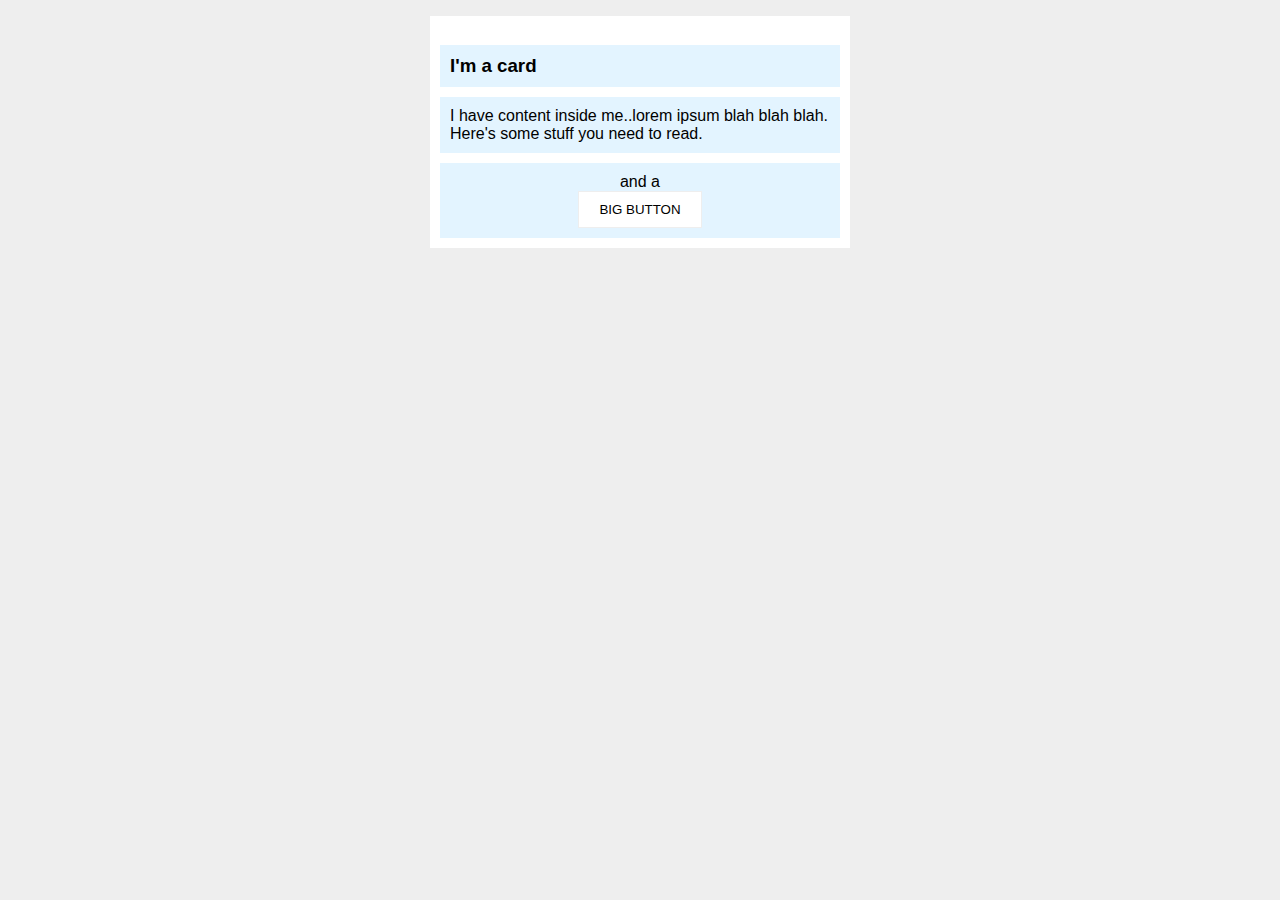
<file: foundations/block-and-inline/02-margin-and-padding-2/index.html>
<!DOCTYPE html>
<html lang="en">
  <head>
    <meta charset="UTF-8">
    <meta http-equiv="X-UA-Compatible" content="IE=edge">
    <meta name="viewport" content="width=device-width, initial-scale=1.0">
    <title>Margin and Padding exercise 2</title>
    <link rel="stylesheet" href="style.css">
  </head>
  <body>
    <div class="card">
      <h3 class="title">I'm a card</h3>
      <div class="content">I have content inside me..lorem ipsum blah blah blah. Here's some stuff you need to read.</div>
      <div class="button-container">and a <button>BIG BUTTON</button></div>
    </div>
  </body>
</html>
</file>
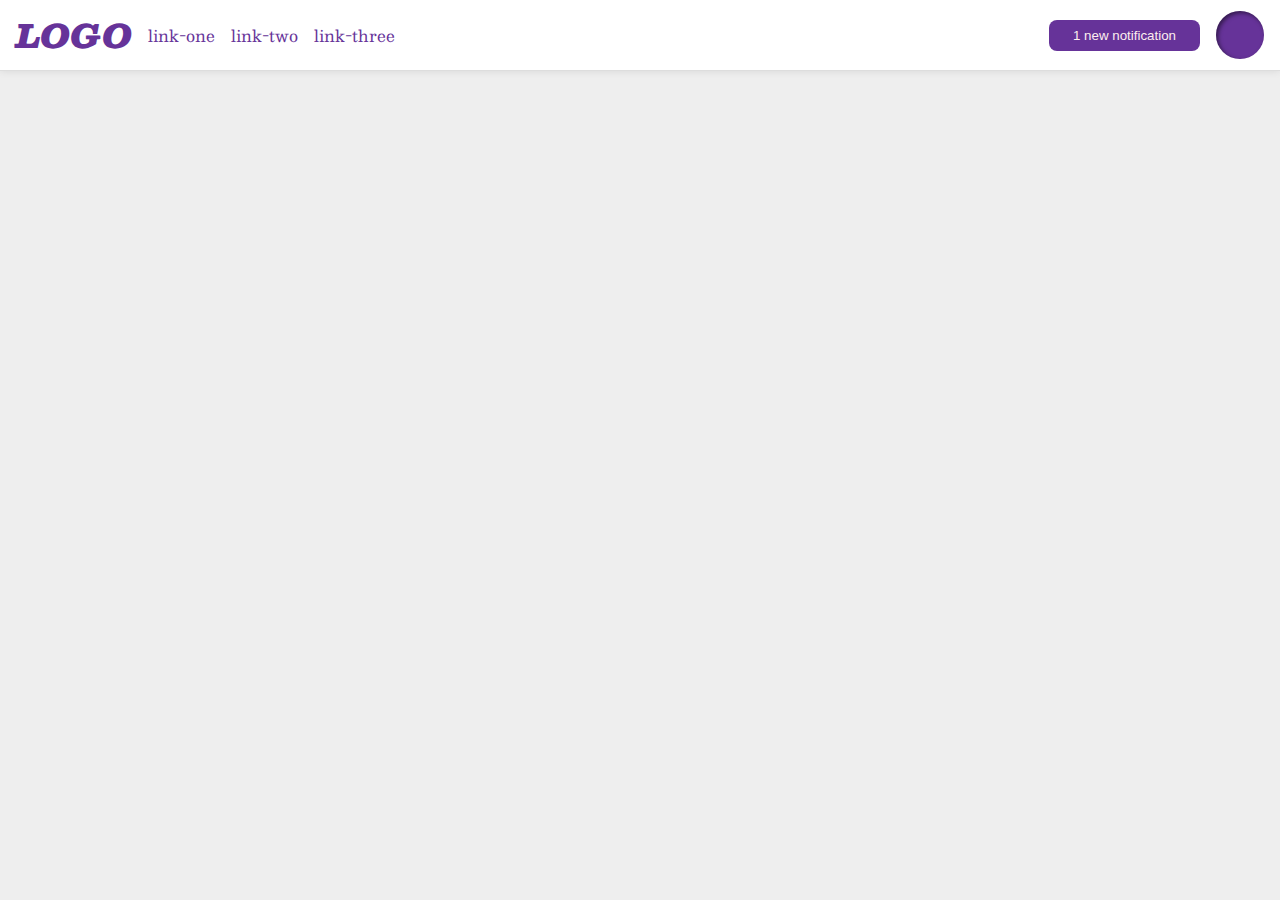
<file: foundations/flex/03-flex-header-2/index.html>
<!DOCTYPE html>
<html lang="en">
  <head>
    <meta charset="UTF-8">
    <meta http-equiv="X-UA-Compatible" content="IE=edge">
    <meta name="viewport" content="width=device-width, initial-scale=1.0">
    <title>Flex Header 2</title>
    <link rel="stylesheet" href="style.css">
  </head>
  <body>
    <div class="header">
      <div class="left-links">
      <div class="logo">
        LOGO
      </div>
      <ul class="links">
        <li><a href="https://google.com">link-one</a></li>
        <li><a href="https://google.com">link-two</a></li>
        <li><a href="https://google.com">link-three</a></li>
      </ul>
      </div>
      <div class="right-links">
      <button class="notifications">
        1 new notification
      </button>
      <div class="profile-image"></div>
      </div>
    </div>
  </body>
</html>
</file>
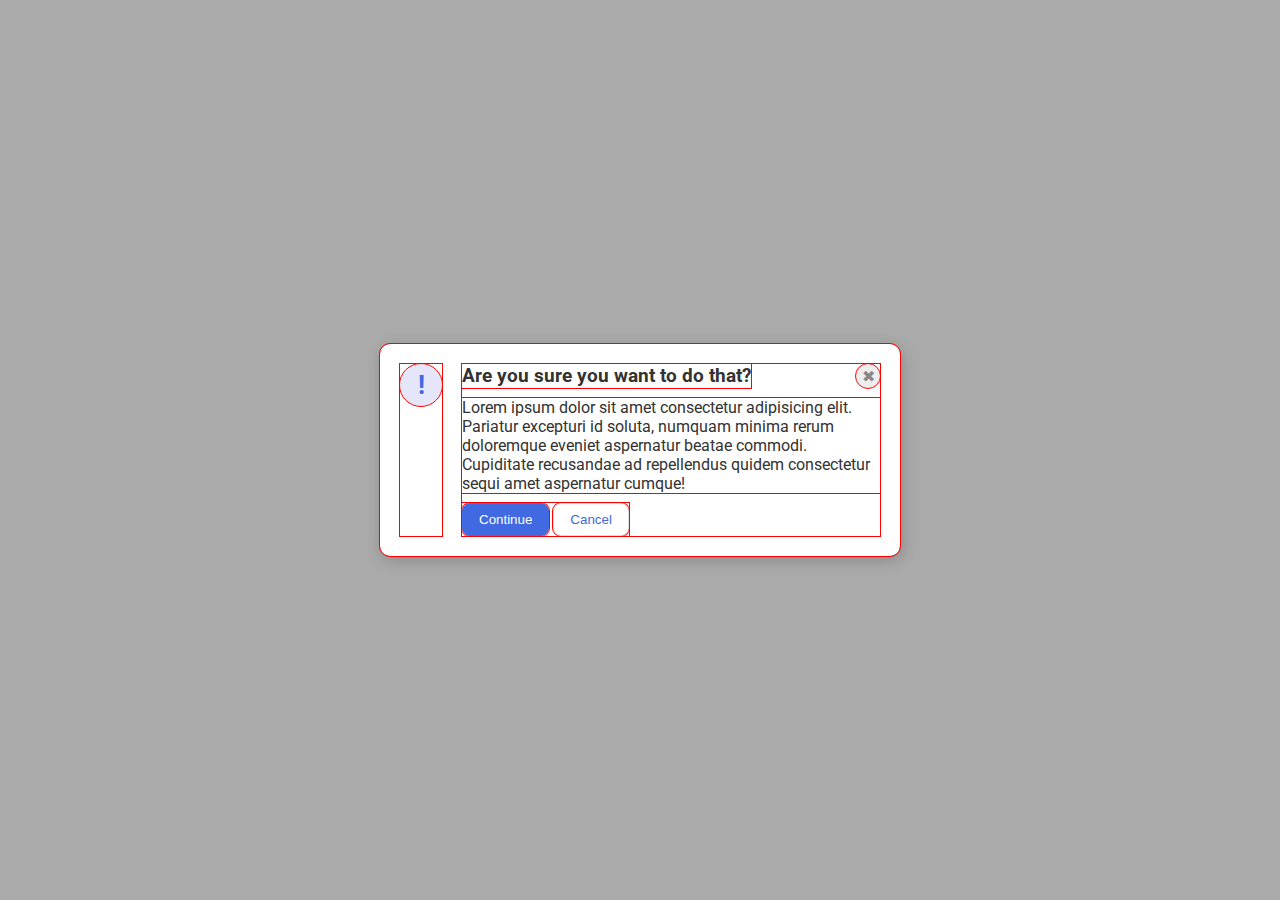
<file: foundations/flex/05-flex-modal/index.html>
<!DOCTYPE html>
<html lang="en">
  <head>
    <meta charset="UTF-8">
    <meta http-equiv="X-UA-Compatible" content="IE=edge">
    <meta name="viewport" content="width=device-width, initial-scale=1.0">
    <link rel="stylesheet" href="style.css">
    <title>Modal</title>
  </head>
  <body>
    <div class="modal">
      <div class="icon-header">
      <div class="icon">!</div>
      </div>
      <div class="text-container">
      <div class="header">Are you sure you want to do that?</div>
      <button class="close-button">✖</button>
      <div class="text">Lorem ipsum dolor sit amet consectetur adipisicing elit. Pariatur excepturi id soluta, numquam minima rerum doloremque eveniet aspernatur beatae commodi. Cupiditate recusandae ad repellendus quidem consectetur sequi amet aspernatur cumque!</div>
      <div class="btn">
      <button class="continue">Continue</button>
      <button class="cancel">Cancel</button>
      </div>
    </div>
    </div>
  </body>
</html>
</file>
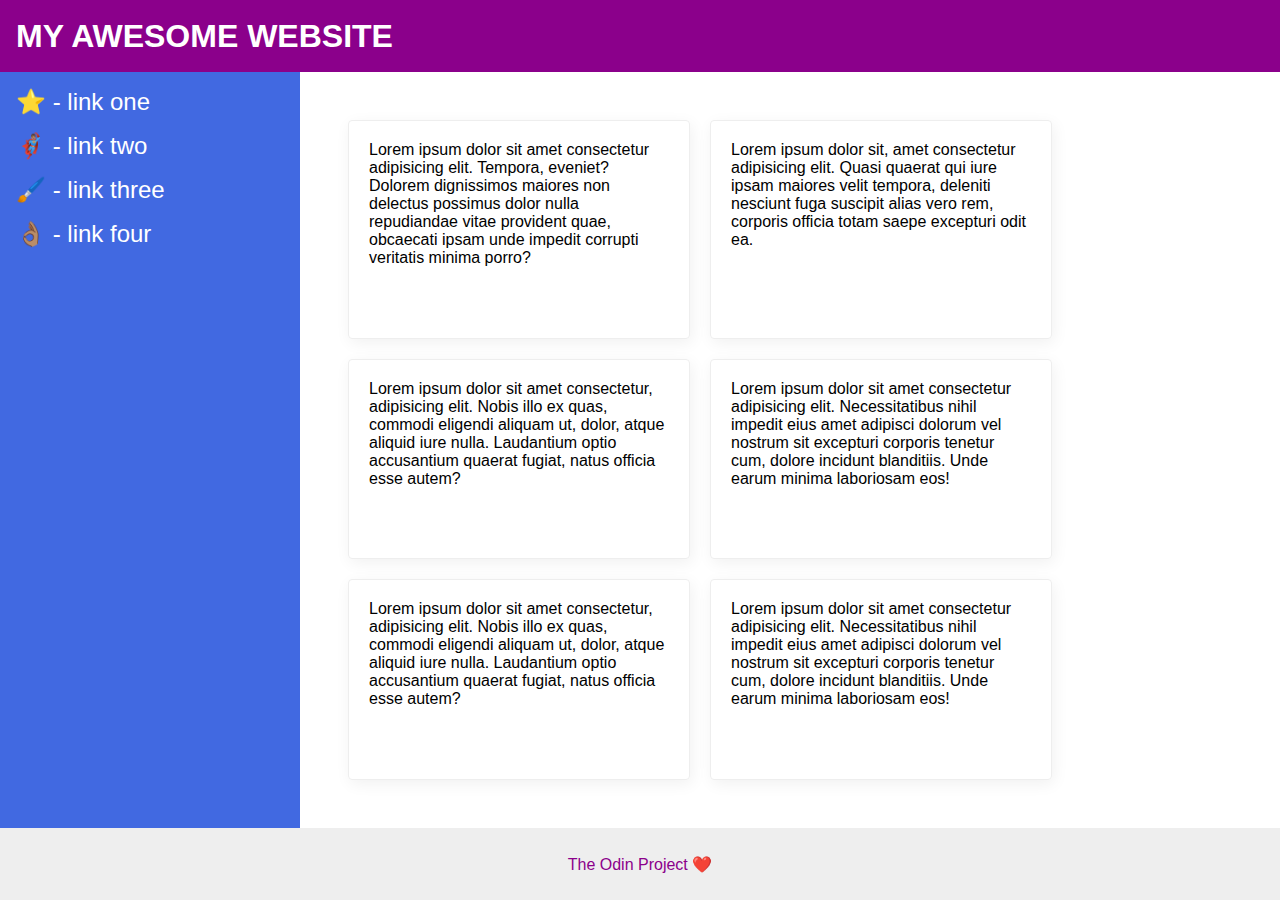
<file: foundations/flex/07-flex-layout-2/index.html>
<!DOCTYPE html>
<html lang="en">
  <head>
    <meta charset="UTF-8">
    <meta http-equiv="X-UA-Compatible" content="IE=edge">
    <meta name="viewport" content="width=device-width, initial-scale=1.0">
    <title>The Holy Grail</title>
    <link rel="stylesheet" href="style.css">
  </head>
  <body>
    <div class="header">
      MY AWESOME WEBSITE
    </div>
    
    <div class="container">
    <div class="sidebar">
      <ul>
        <li><a href="#">⭐ - link one</a></li>
        <li><a href="#">🦸🏽‍♂️ - link two</a></li>
        <li><a href="#">🖌️ - link three</a></li>
        <li><a href="#">👌🏽 - link four</a></li>
      </ul>
    </div>

    <div class="card-container">
    <div class="card">Lorem ipsum dolor sit amet consectetur adipisicing elit. Tempora, eveniet? Dolorem dignissimos maiores non delectus possimus dolor nulla repudiandae vitae provident quae, obcaecati ipsam unde impedit corrupti veritatis minima porro?</div>
    <div class="card">Lorem ipsum dolor sit, amet consectetur adipisicing elit. Quasi quaerat qui iure ipsam maiores velit tempora, deleniti nesciunt fuga suscipit alias vero rem, corporis officia totam saepe excepturi odit ea.</div>
    <div class="card">Lorem ipsum dolor sit amet consectetur, adipisicing elit. Nobis illo ex quas, commodi eligendi aliquam ut, dolor, atque aliquid iure nulla. Laudantium optio accusantium quaerat fugiat, natus officia esse autem?</div>
    <div class="card">Lorem ipsum dolor sit amet consectetur adipisicing elit. Necessitatibus nihil impedit eius amet adipisci dolorum vel nostrum sit excepturi corporis tenetur cum, dolore incidunt blanditiis. Unde earum minima laboriosam eos!</div>
    <div class="card">Lorem ipsum dolor sit amet consectetur, adipisicing elit. Nobis illo ex quas, commodi eligendi aliquam ut, dolor, atque aliquid iure nulla. Laudantium optio accusantium quaerat fugiat, natus officia esse autem?</div>
    <div class="card">Lorem ipsum dolor sit amet consectetur adipisicing elit. Necessitatibus nihil impedit eius amet adipisci dolorum vel nostrum sit excepturi corporis tenetur cum, dolore incidunt blanditiis. Unde earum minima laboriosam eos!</div>
    </div>
    </div>

    <div class="footer">
      The Odin Project ❤️
    </div>
  </body>
</html>
</file>
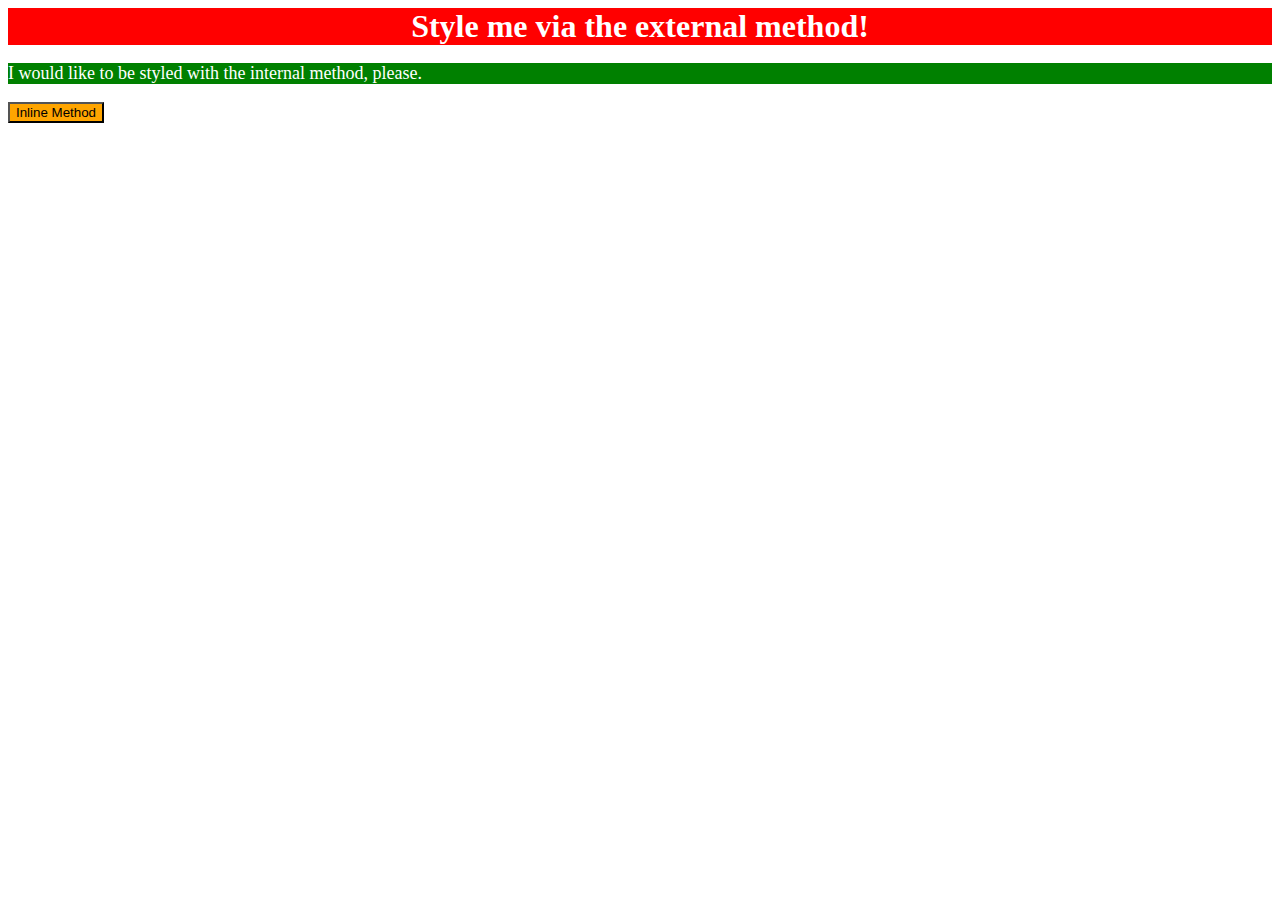
<file: foundations/intro-to-css/01-css-methods/index.html>
<!DOCTYPE html>
<html lang="en">
  <head>
    <style>
      p {
        background: green;
        color: white;
        font-size: 18px;
      }
    </style>
    <meta charset="UTF-8">
    <meta http-equiv="X-UA-Compatible" content="IE=edge">
    <meta name="viewport" content="width=device-width, initial-scale=1.0">
    <link rel="stylesheet" href="styles.css">
    <title>Methods for Adding CSS</title>
  </head>
  <body>
    <div>Style me via the external method!</div>
    <p>I would like to be styled with the internal method, please.</p>
    <button style="background-color: orange;" style="font-size: 18px;">Inline Method</button>
  </body>
</html>
</file>
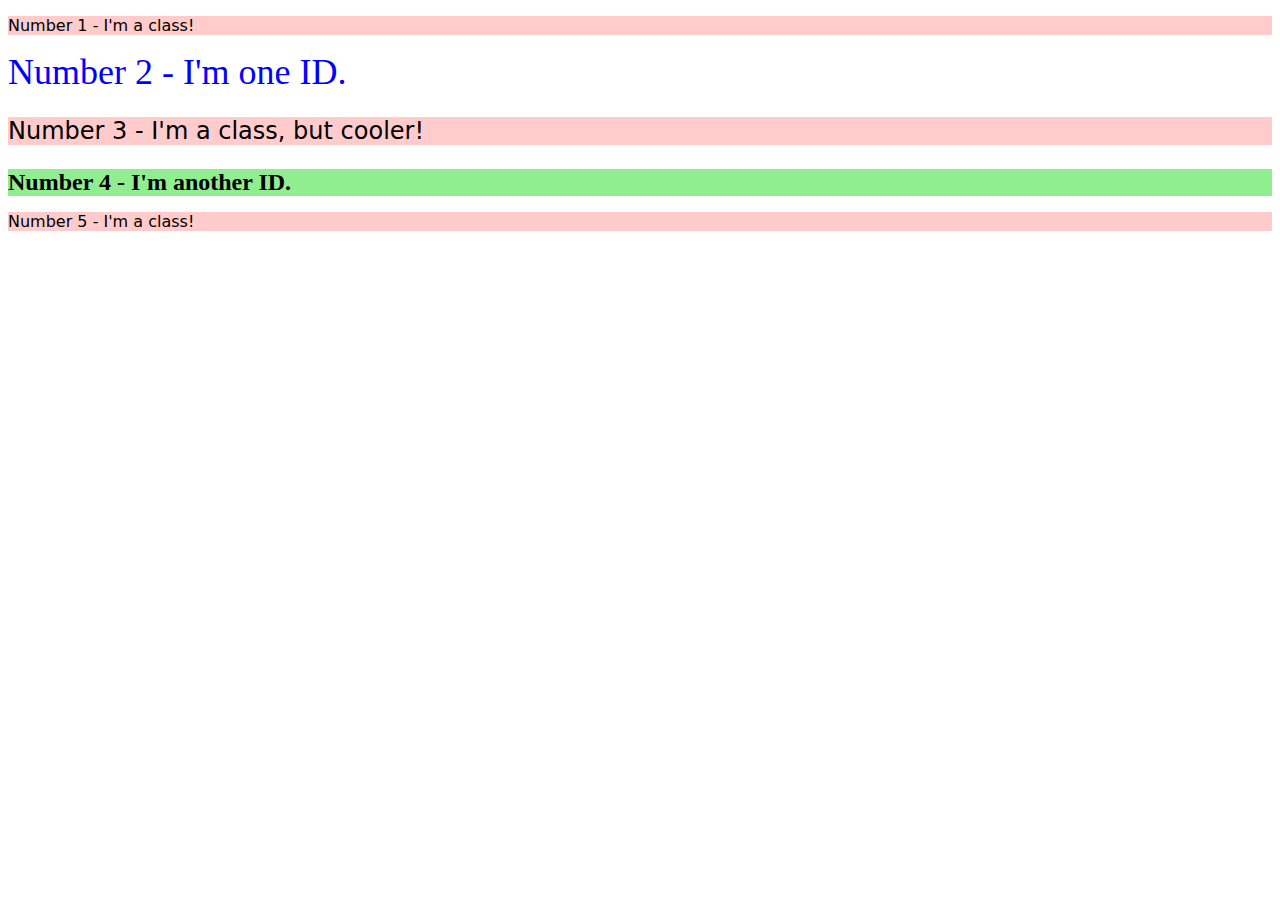
<file: foundations/intro-to-css/02-class-id-selectors/index.html>
<!DOCTYPE html>
<html lang="en">
  <head>
    <meta charset="UTF-8">
    <meta http-equiv="X-UA-Compatible" content="IE=edge">
    <meta name="viewport" content="width=device-width, initial-scale=1.0">
    <title>Class and ID Selectors</title>
    <link rel="stylesheet" href="style.css">
  </head>
  <body>
    <p class="text-pink">Number 1 - I'm a class!</p>
    <div id="text-blue">Number 2 - I'm one ID.</div>
    <p class="text-pink fonts">Number 3 - I'm a class, but cooler!</p>
    <div class="text-green">Number 4 - I'm another ID.</div>
    <p class="text-pink">Number 5 - I'm a class!</p>
  </body>
</html>
</file>
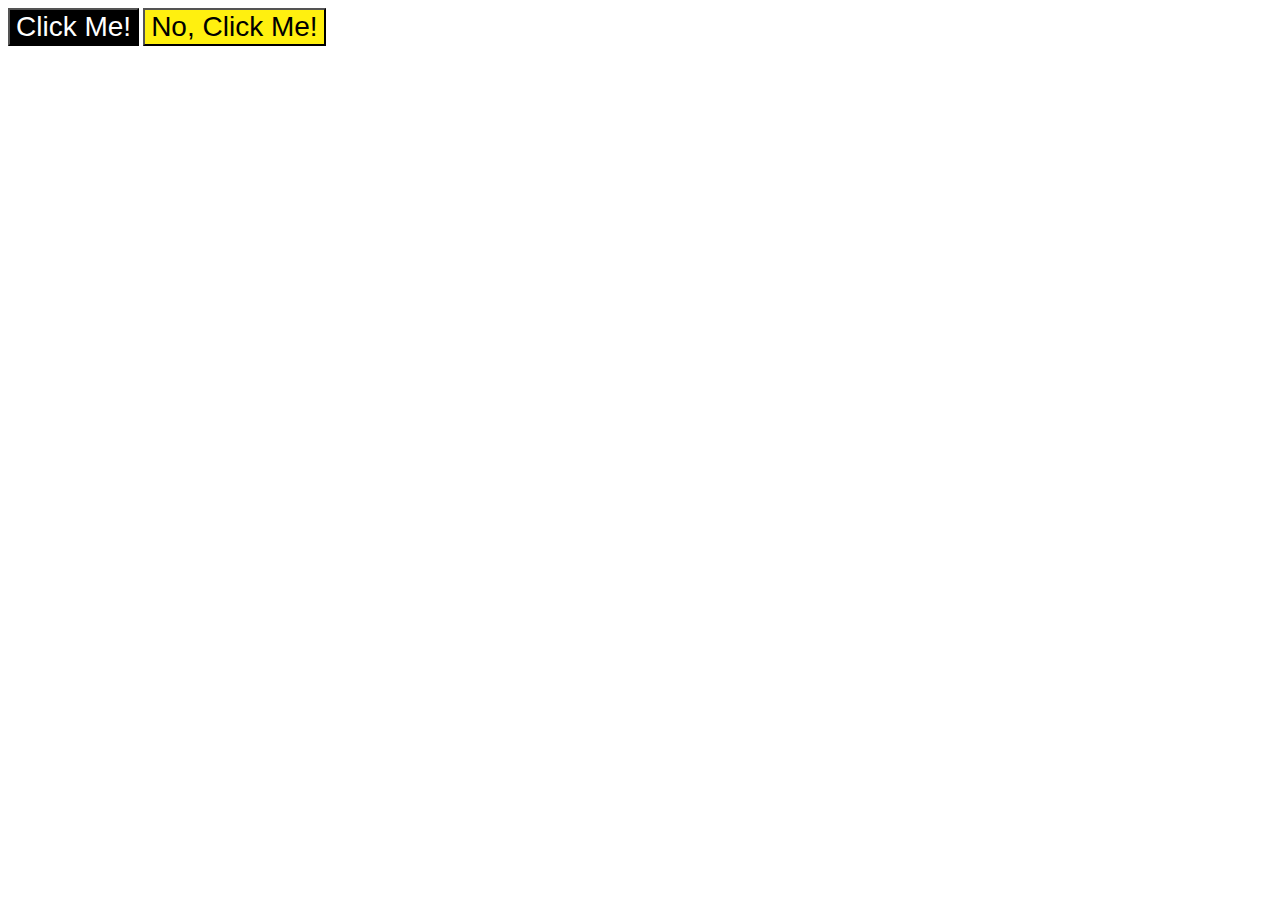
<file: foundations/intro-to-css/03-grouping-selectors/index.html>
<!DOCTYPE html>
<html lang="en">
  <head>
    <meta charset="UTF-8">
    <meta http-equiv="X-UA-Compatible" content="IE=edge">
    <meta name="viewport" content="width=device-width, initial-scale=1.0">
    <title>Grouping Selectors</title>
    <link rel="stylesheet" href="style.css">
  </head>
  <body>
    <button class="first">Click Me!</button>
    <button class="second">No, Click Me!</button>
  </body>
</html>
</file>
<file: foundations/block-and-inline/02-margin-and-padding-2/style.css>
body {
  background: #eee;
  font-family: sans-serif;
}

.card {
  width: 400px;
  background: #fff;
  margin: 16px auto;
  padding: 10px;
}

.title {
  background: #e3f4ff;
  margin-bottom: 10px;
  padding: 10px;
}

.content {
  background: #e3f4ff;
  margin-bottom: 10px;
  padding: 10px;
}

.button-container {
  background: #e3f4ff;
  text-align: center;
  padding: 10px;
}

button {
  background: #ffffff;
  border: 1px solid #eee;
  display: block;
  margin: auto;
  padding: 10px 20px;
}
</file>
<file: foundations/flex/03-flex-header-2/style.css>
/* this is some magical font-importing.  
you'll learn about it later. */
@import url('https://fonts.googleapis.com/css2?family=Besley:ital,wght@0,400;1,900&display=swap');

body {
  margin: 0;
  background: #eee;
  font-family: Besley, serif;
}

.header {
  background: white;
  border-bottom: 1px solid #ddd;
  box-shadow: 0 0 8px rgba(0,0,0,.1);
  display: flex;
  justify-content: space-between;
  padding: 8px;
}

.profile-image {
  background: rebeccapurple;
  box-shadow: inset 2px 2px 4px rgba(0,0,0,.5);
  border-radius: 50%;
  width: 48px;
  height: 48px;
}

.logo {
  color: rebeccapurple;
  font-size: 32px;
  font-weight: 900;
  font-style: italic;
}

button {
  border: none;
  border-radius: 8px;
  background: rebeccapurple;
  color: rgb(253, 238, 238);
  padding: 8px 24px;
}

a {
  /* this removes the line under our links */
  text-decoration: none;
  color: rebeccapurple;
}

ul {
  list-style-type: none;
  margin: 0;
  padding: 0;
  display: flex;
  gap: 16px;
}

.left-links, .right-links{
  display: flex;
  align-items: center;
  margin: 0px 8px;
  gap: 16px;
}
</file>
<file: foundations/flex/05-flex-modal/style.css>
@import url('https://fonts.googleapis.com/css2?family=Roboto:wght@400;700&display=swap');

html, body {
  height: 100%;
}

body {
  font-family: Roboto, sans-serif;
  margin: 0;
  background: #aaa;
  color: #333;
  /* I'll give you this one for free lol */
  display: flex;
  align-items: center;
  justify-content: center;
}

.modal {
  background: white;
  width: 480px;
  border-radius: 10px;
  box-shadow: 2px 4px 16px rgba(0,0,0,.2);
  display: flex;
  gap: 20px;
  padding: 20px;
  flex-shrink: 0;
}

.icon {
  color: royalblue;
  font-size: 26px;
  font-weight: 700;
  background: lavender;
  width: 42px;
  height: 42px;
  border-radius: 50%;
  display: flex;
  align-items: center;
  justify-content: center;
}

.close-button {
  background: #eee;
  border-radius: 50%;
  color: #888;
  font-weight: 400;
  font-size: 16px;
  height: 24px;
  width: 24px;
  display: flex;
  align-items: center;
  justify-content: center;
  border: 1px solid #eee;
  padding: 0;
  margin-left: auto;
}

button {
  cursor: pointer;
  padding: 8px 16px;
  border-radius: 8px;
}

button.continue {
  background: royalblue;
  border: 1px solid royalblue;
  color: white;
}

button.cancel {
  background: white;
  border: 1px solid #ddd;
  color: royalblue;
}

.text-container {
  display: flex;
  flex-wrap: wrap;
  gap: 10px;
}

.header {
  font-weight: 700;
  font-size: larger;
}

* {
  outline: 1px solid red;
}
</file>
<file: foundations/flex/07-flex-layout-2/style.css>
body {
  font-family: -apple-system, BlinkMacSystemFont, 'Segoe UI', Roboto, Oxygen, Ubuntu, Cantarell, 'Open Sans', 'Helvetica Neue', sans-serif;
  margin: 0;
  min-height: 100vh;
  display: flex;
  flex-direction: column;
}

.header {
  height: 72px;
  background: darkmagenta;
  color: white;
  /* MY ANSWER */
  display: flex; 
  align-items: center;
  font-size: 32px;
  font-weight: 900;
  padding: 0px 16px;
}

.footer {
  height: 72px;
  background: #eee;
  color: darkmagenta;
  /* MY ANSWER */
  display: flex;
  justify-content: center;
  align-items: center;
  /* margin-top: auto; don't use this, the flexbox: 1; will stretch the container*/ 
}

.sidebar {
  width: 300px;
  background: royalblue;
  box-sizing: border-box;
  /* MY ANSWER */
  font-size: 24px;
  padding: 16px;
  flex-shrink: 0;
}

.card {
  border: 1px solid #eee;
  box-shadow: 2px 4px 16px rgba(0,0,0,.06);
  border-radius: 4px;
  /* MY ANSWER */
  max-width: 300px;
  padding: 20px;
}

/* MY ANSWER */
.container {
  display: flex;
  flex: 1;
}

/* MY ANSWER */
.card-container {
  display: flex;
  /* align-items: stretch; We don't need this because of flex: 1; in container!*/ 
  padding: 48px;
  gap: 20px;
  flex-wrap: wrap;
  flex: 1;
}

/* MY ANSWER */
ul {
  margin: 0;
  padding: 0;
  list-style: none;
  display: flex;
  flex-direction: column;
  gap: 16px;
}

/* MY ANSWER */
a {
  text-decoration: none;
  color: white;
}
</file>
<file: foundations/intro-to-css/01-css-methods/styles.css>
div {
    background: red;
    color: white;
    font-size: 32px;
    text-align: center;
    font-weight: 600;
}
</file>
<file: foundations/intro-to-css/02-class-id-selectors/style.css>
.text-pink {
    background-color: #FFCCCB;
    font-family: Verdana, DejaVu Sans, sans-serif;
}
#text-blue {
    color: blue;
    font-size: 36px;
}
.text-pink.fonts{
    font-size: 24px;
}
.text-green {
    background-color: lightgreen;
    font-weight: bold;
    font-size: 24px;
    
}
</file>
<file: foundations/intro-to-css/03-grouping-selectors/style.css>
.first, 
.second {
    font-size: 28px;
    font-family: Helvetica, "Times New Roman", sans-serif;
}

.first {
    background-color: #000000;
    color: white;
}

.second {
    background-color: #fff00f;
}
</file>
